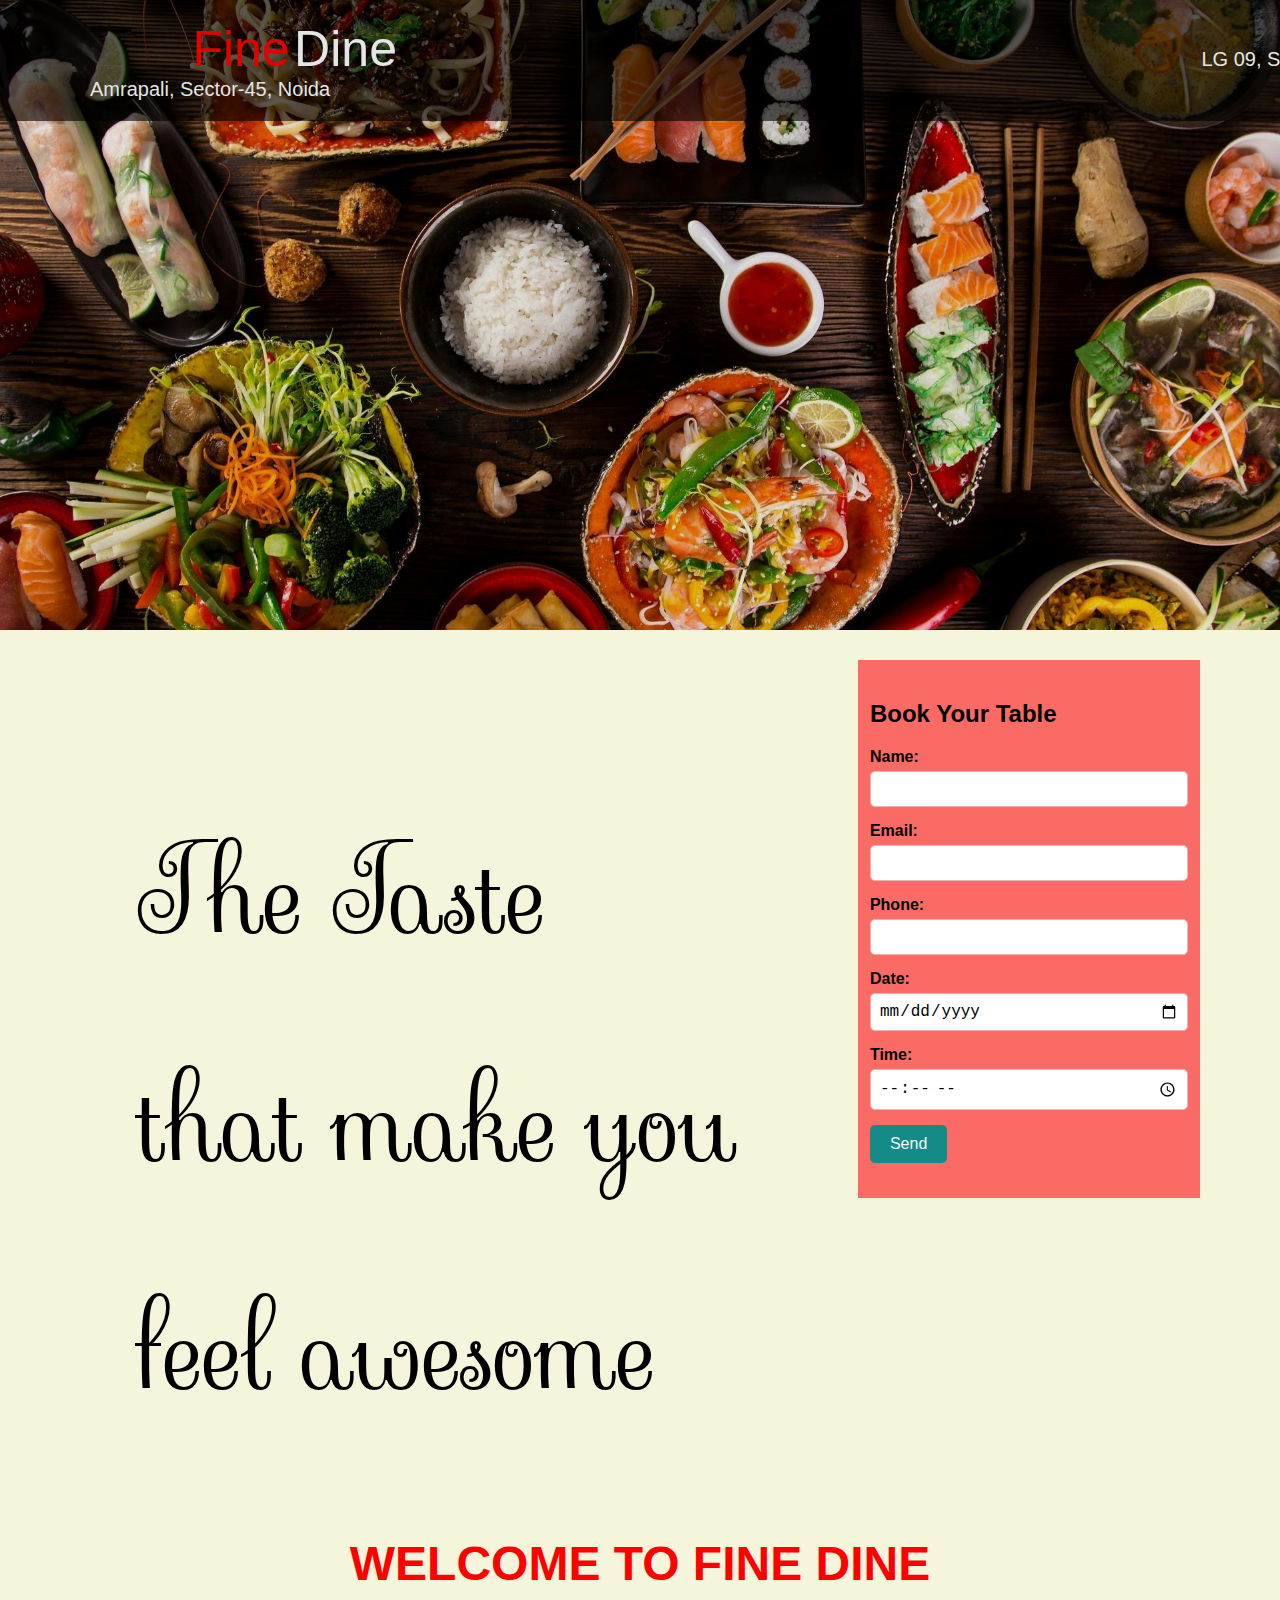
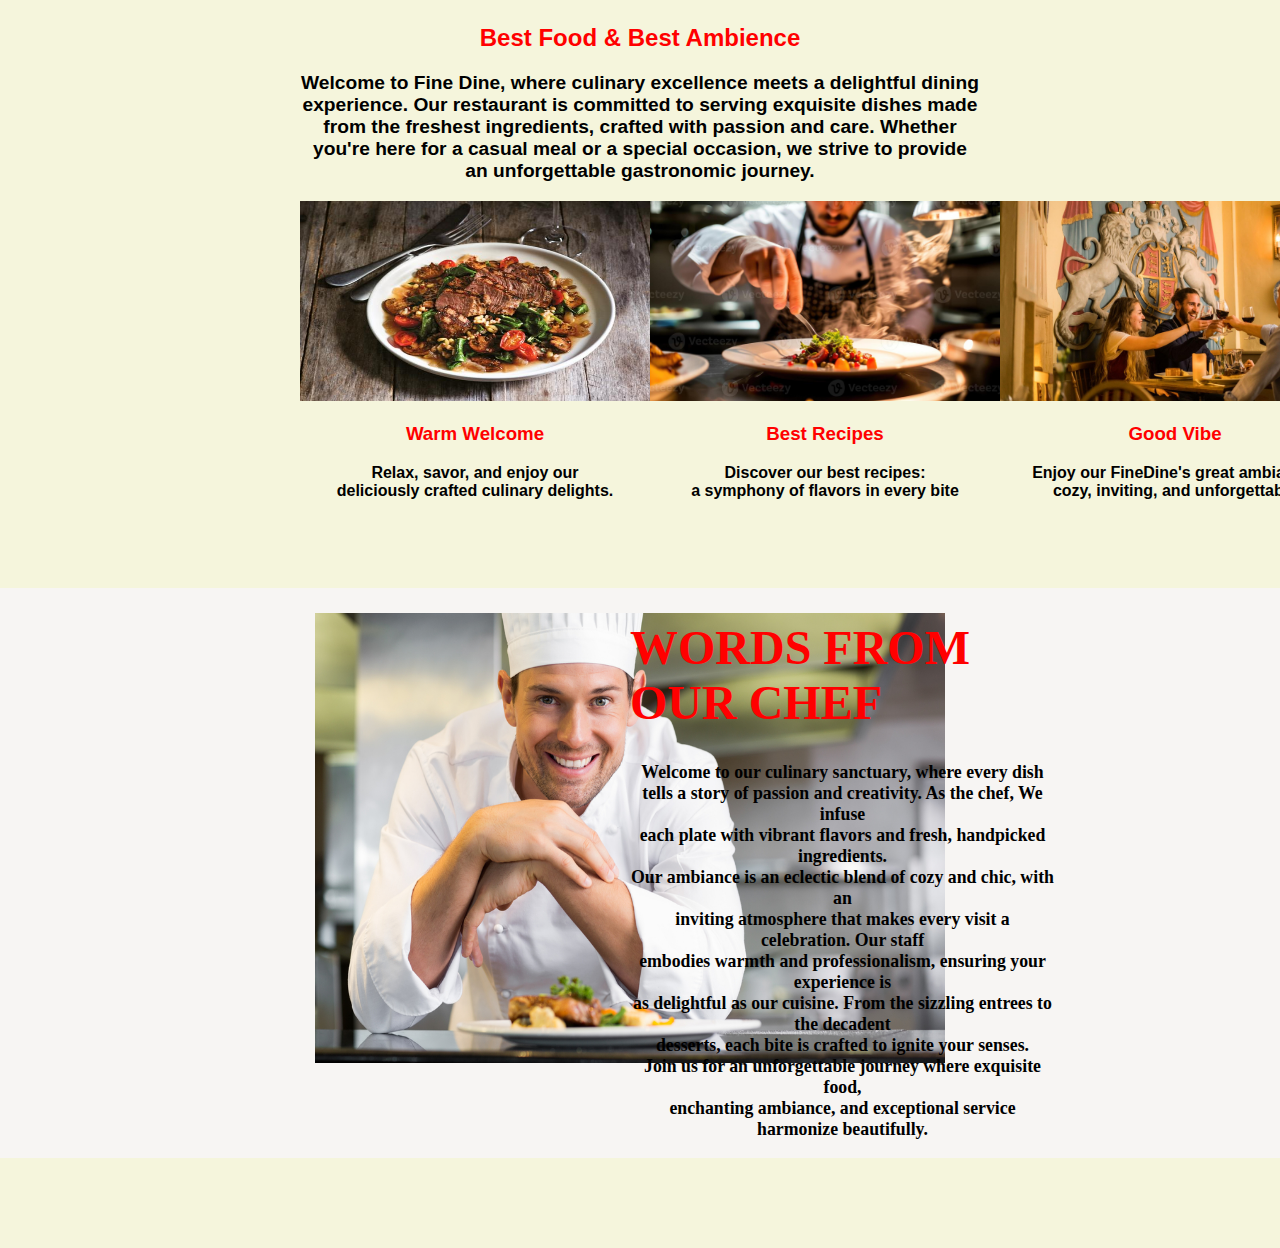
<file: VeriTech/veritech__landing page/index.html>
<!-- the taste that make you feel awesome -->
<!DOCTYPE html>
<html lang="en">
<head>
    <meta charset="UTF-8">
    <meta name="viewport" content="width=device-width, initial-scale=1.0">
    <title>Food Page</title>
    <link rel="stylesheet" href="https://fonts.googleapis.com/css?family=Sofia">
    <link rel="preconnect" href="https://fonts.googleapis.com">
    <link rel="preconnect" href="https://fonts.gstatic.com" crossorigin>
    <link href="https://fonts.googleapis.com/css2?family=Sevillana&display=swap" rel="stylesheet">
    <link rel="stylesheet" href="styles.css">
    

</head>
<body>
    <header>
        
        <div class="header-overlay">
            <!-- <h1 class="company-name">Delicious Food <br> Best Service</h1> -->
            
            
            <div class="black-strip">
            <span class="fine">Fine</span>
            <span class="dine">Dine</span>
            
            <span class="address">LG 09, Sapphire Amrapali, Sector-45, Noida</span>
        </div>
        <div class="black-strip-1"></div>
        <!-- <h1 class="company-name">Delicious Food <br> & Best Service</h1> -->
    </header>
        


    <main>
        <!-- Main content of your webpage goes here -->
        <section class="contents">
            
            <div class="content">
                
                   <b><h1>The Taste <br> that make you <br> feel awesome</h1>
                    
                </div>

        <div class="form-table">       
        <form  class="table" id="table-booking-form" action="https://formsubmit.co/093b00b1d2c2c2809d962034d7b96854" method="POST">
            <h2>Book Your Table</h2>
            <div class="form-group">
                <label for="name">Name:</label>
                <input type="text" id="name" name="name" required>
            </div>
            <div class="form-group">
                <label for="email">Email:</label>
                <input type="email" id="email" name="email" required>
            </div>
            <div class="form-group">
                <label for="phone">Phone:</label>
                <input type="tel" id="phone"  name="phone" required>
            </div>
            <div class="form-group">
                <label for="date">Date:</label>
                <input type="date" id="date" name="date" required>
            </div>
            <div class="form-group">
                <label for="time">Time:</label>
                <input type="time" id="time" name="time" required>
            </div>
            <div class="form-group">
                <button type="submit">Send</button>
            </div>
      
        </form></div> 
        </section>
        
        
        <div class="about">
        <section id="about">
            <h1>WELCOME TO FINE DINE</h1>
            <h2>Best Food & Best Ambience</h2>
            <p>Welcome to Fine Dine, where culinary excellence meets a delightful dining experience. Our restaurant is committed to serving exquisite dishes made from the freshest ingredients, crafted with passion and care. Whether you're here for a casual meal or a special occasion, we strive to provide an unforgettable gastronomic journey.</p>
        </section>
        <section id="images">
            <div class="image-row">
                <div class="image-container">
                    <img src="assets/welcome.jpeg" alt="welcome_image">
                    <h3>Warm Welcome</h3>
                    <p>Relax, savor, and enjoy our <br>deliciously crafted culinary delights.</p>
                </div>
                <div class="image-container">
                    <img src="assets/recipe.jpg" alt="recipe_image">
                    <h3>Best Recipes</h3>
                    <p> Discover our best recipes: <br>a symphony of flavors in every bite</p>
                </div>
                <div class="image-container">
                    <img src="assets/ambiance.jpeg" alt="ambiance_image">
                    <h3>Good Vibe</h3>
                    <p>Enjoy our FineDine's great ambiance: <br>cozy, inviting, and unforgettable</p>
                </div>
            </div>
        </section>
    </div> <br><br><br><br>
            

    <script src="https://smtpjs.com/v3/smtp.js"></script>
        <script>
            function sendEmail(){
                Email.send({
                    Host : "smtp.elasticemail.com",
                    Username : "username",
                    Password : "password",
                    To : 'them@website.com',
                    From : "you@isp.com",
                    Subject : "This is the subject",
                    Body : "And this is the body"
                }).then(
                message => alert(message)
                )};
        </script>


    </main>

    
    <section class="chef">

        <div class="chef-img">   
            <img src="assets/chef.jpg" >   
            </div> 

        <div class="chef-content">
                <h1> WORDS FROM OUR CHEF </h1>
                <p>Welcome to our culinary sanctuary, where every dish <br> 
                    tells a story of passion and creativity. As the chef, We 
                    infuse <br> each plate with vibrant flavors and fresh, 
                    handpicked ingredients. <br> Our ambiance is an eclectic 
                    blend of cozy and chic, with an <br> inviting atmosphere that 
                    makes every visit a celebration. Our staff <br> embodies 
                    warmth and professionalism, ensuring your experience 
                    is <br>as delightful as our cuisine. From the sizzling 
                    entrees to the decadent <br> desserts, each bite is crafted 
                    to ignite your senses. <br> Join us for an unforgettable journey 
                    where exquisite food, <br> enchanting ambiance, and exceptional 
                    service harmonize beautifully.</p>
                                
             </div>
         </section>


    <section class="end">
    </section>

</body>
</html>
</file>
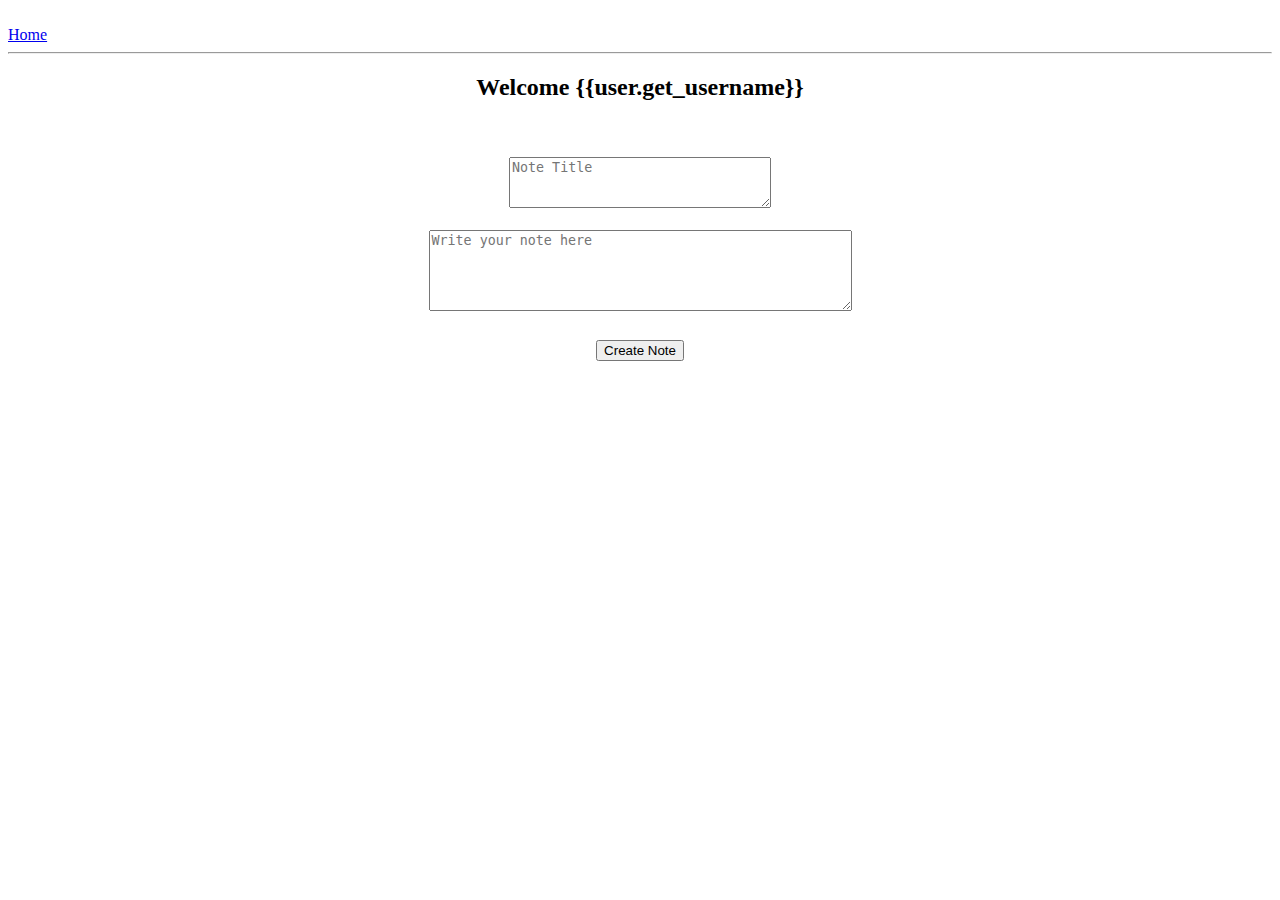
<file: VeriTech/To_do_list_/StoryScribe/NoteApp/templates/NoteApp/create_note.html>
<!DOCTYPE html>

<head>

        <script src="https://code.jquery.com/jquery-3.6.0.min.js"></script>
        <title>My Notes</title>


</head>
<br>
    <a href="/home"><heading>Home</heading></a>
    


    <hr>
    <center>

    <h2 style="float:center"> Welcome {{user.get_username}}</h2>
    <br>
    <!-- <h4>Create New Note</h4> -->
    <br>
    

    <textarea id="Note-box" rows="3" cols="30" placeholder="Note Title"></textarea><br><br>
    <textarea id="create-box" rows="5" cols="50" placeholder="Write your note here"></textarea><br>
    <button type="submit" style="margin-top:2%" onclick="createNote()">Create Note</button>
    </center>

</body>
</html>

<script>


function createNote() {
    if (document.getElementById('create-box').value==''|| document.getElementById('Note-box').value==''){
            alert("Please write something in notes")
    }
    else{
        $.ajax({
                url:'/notes/create',
                type: "GET",
                data: {
                    new_note: document.getElementById('create-box').value, 
                    new_title: document.getElementById('Note-box').value, 
                },
                success: redirect_to_homepage
            });
    }
            
        }

        function redirect_to_homepage(){
    window.location.href = "/home";

}


</script>
</file>
<file: VeriTech/veritech__landing page/styles.css>
body, html {
    margin: 0;
    padding: 0;
    font-family: Arial, sans-serif;
    background-color: beige;
}

header {
    width: 100%;
    height: 70vh; /* 30% of the viewport height */
    position: relative;
    overflow: hidden;
}

.black-strip-1{
    background-color: rgba(0, 0, 0, 0.1); /* Black strip with 60% opacity */
    padding: 20px 90px;
    position: absolute;
    top: 0;
    left: 0;
    width: 100%;
    height: 70vh;

}

.black-strip {
    background-color: rgba(0, 0, 0, 0.6); /* Black strip with 60% opacity */
    padding: 20px 90px;
    position: absolute;
    top: 0;
    left: 0;
    width: 100%;
    
}

.black-strip .fine {
    color: red; /* Red color for "Fine" */
    font-size: 50px;
    margin-left: 8%;
}

.black-strip .dine {
    color: #FFF; /* White color for "Dine" */
    font-size: 50px;
}
.black-strip .address {
    color: white;
    font-size: 20px;
    margin-left: 800px;
}

.end span{
    position: center;
}

.header-overlay {
    position: absolute;
    top: 10;
    left: 0;
    width: 100%;
    height: 100%;
    background-image: url('assets/header_pic.png');
    
    background-size: cover;
    background-position: center;
    display: flex;
    justify-content: space-between;
    align-items: center;
    padding: 70px;
    box-sizing: border-box;
    color: rgb(255, 255, 255);
}


.company-name {
    height: 0vh;
    font-size: 100px;
    font-style: oblique;
    font-weight: bold;
  
}

.header-links {
    display: flex;
    text-align: justify;
   
}

.header-links a { 
    color: white;
    text-decoration: none;
    margin-right: 20px;
    
}


form {
    padding: 20px;
    background-color: rgba(252, 72, 72, 0.8); /* Semi-transparent white background */
    margin-bottom: 20px;
    width: 300px; /* Adjust width as needed */
    align-self: flex-start; /* Align form to the left */
}

.form-group {
    margin-bottom: 15px;
}

.form-group label {
    display: block;
    margin-bottom: 5px;
}

.form-group input[type="text"],
.form-group input[type="email"],
.form-group input[type="tel"],
.form-group input[type="date"],
.form-group input[type="time"] {
    width: 100%;
    padding: 8px;
    font-size: 16px;
    border: 1px solid #eeb4b4;
    border-radius: 5px;
}

.form-group button {
    padding: 10px 20px;
    background-color: #148b86;
    color: rgb(248, 248, 248);
    border: none;
    border-radius: 5px;
    cursor: pointer;
    font-size: 16px;
}

.form-group button:hover {
    background-color: #83b4a8;
}



#about {
    text-align: center;
    color: red;  
     

}

#about h1{
    font-size: xxx-large;
    font-style: normal;
    
}
#about p{
    color: black;
    font-size: larger;
    text-align: center;
    padding-left: 300px;
    padding-right: 300px;  
    
}

.image-row {
    display: flex;
    justify-content: space-between;
    padding-left: 300px;
    padding-right: 300px;
    
}

.image-container {
    text-align: center;
    width: 500px;
    
}

.image-container img {
    width: 350px; /* Adjust the size as needed */
    height: 200px;
}

.image-container h3{
    color: red;
}

.image-container p{
    color: black;
}

.contents {
    display: flex;
    justify-content: space-evenly;
}

.contents .content{

    font-size: 1cm;
    margin-top: 3%;
    margin-left: 1%;


}

.contents .content h1{
  
    font-family: "Sevillana", cursive;
    font-weight: 400;
    font-size: 300%;
    font-style: normal;
}

.contents .form-table {
    justify-content: center;
    align-items: center;
    margin-top: 10%;
    
    
    
}




.table {
    position:relative; 
    left: 0 cap; 
    top: 2%;
    padding-right: 10%;
    padding-left: 4%;

    
}

.chef {
    display: flex;
    justify-content: space-between;
    background-color: rgb(247, 245, 243);
    width: 100%;
    height: 100%;
}

.chef .chef-img img{

    width: 70vh;
    height: 50vh;
    margin-left: 50%;
    margin-top: 4%;

}

.chef .chef-content h1{
    font-size: xxx-large;
    margin-right: 25vh;
    color: red;
    font-family: "Trirong", serif;

}

.chef .chef-content p{

    font-size: 2ch;
    text-align: center;
    margin-right: 25vh;
    font-family: "Trirong", serif;
}

.end {
    height: 10vh;
}
</file>
